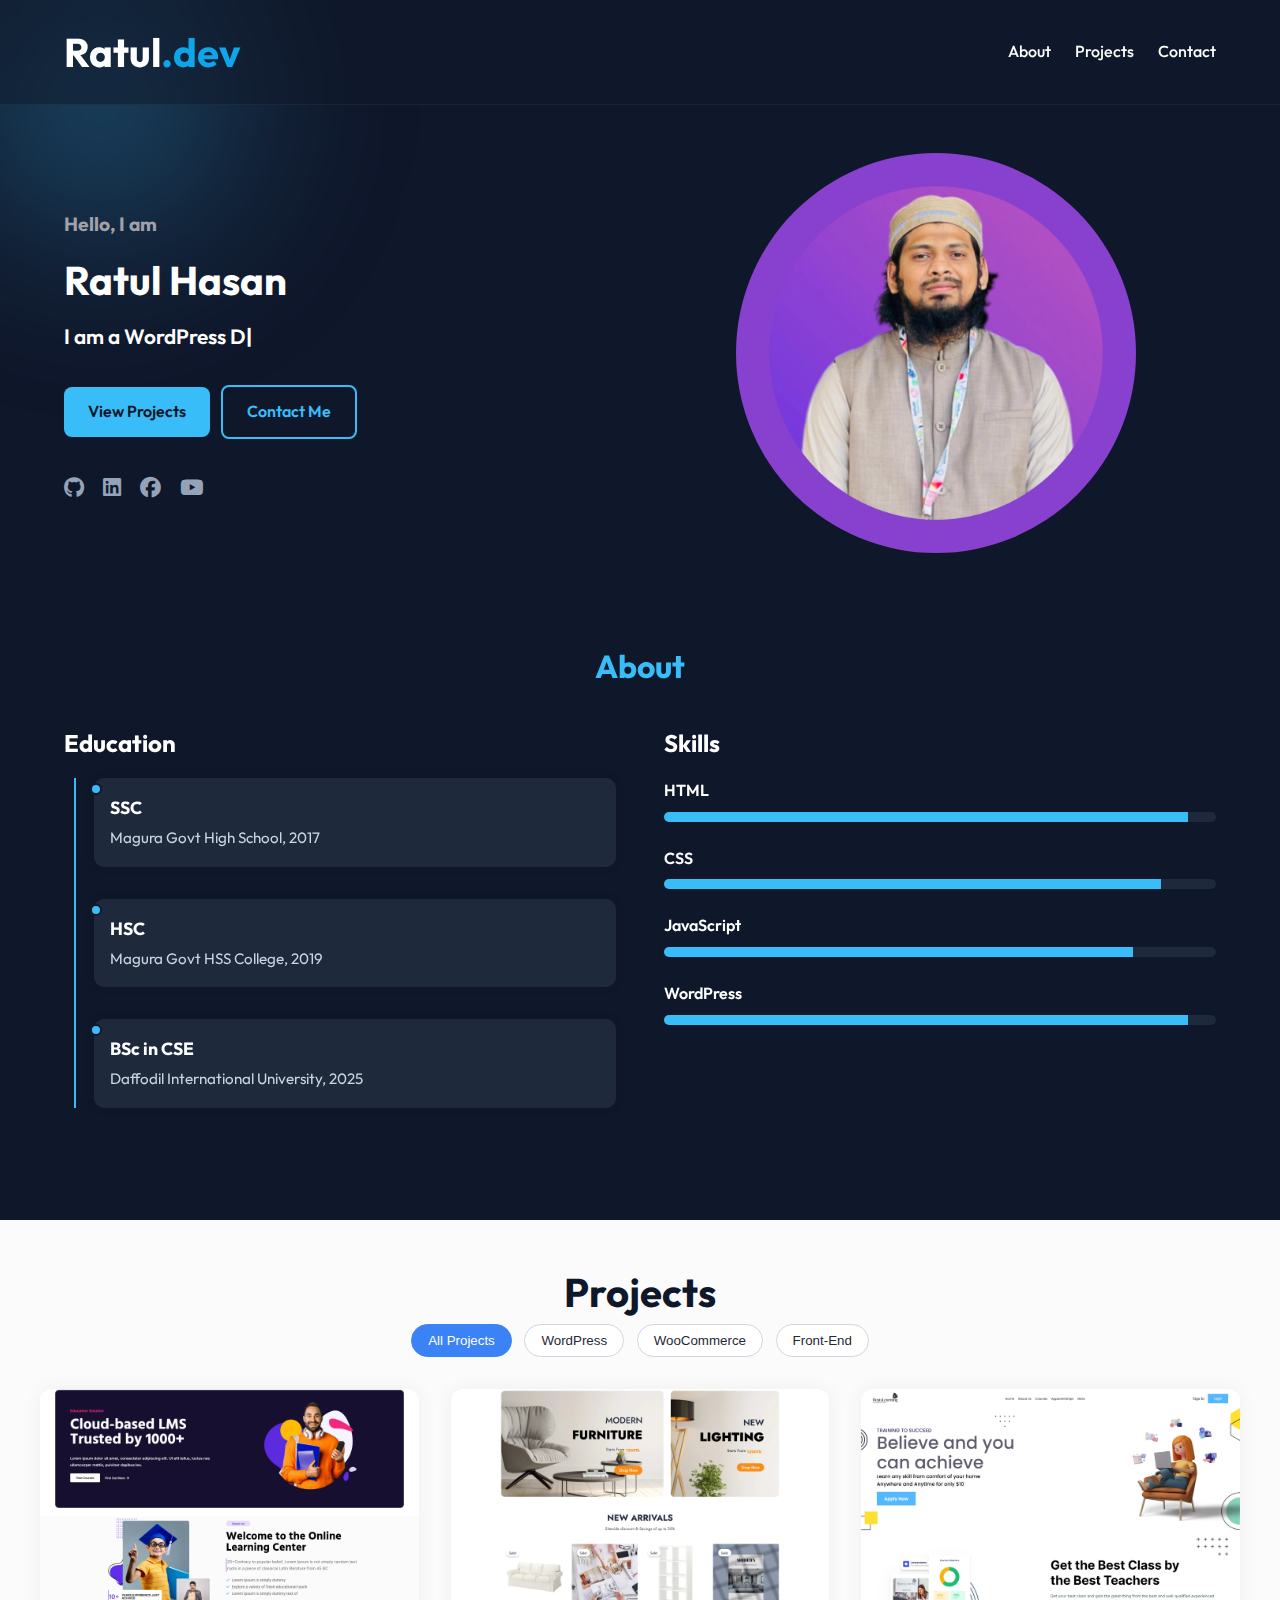
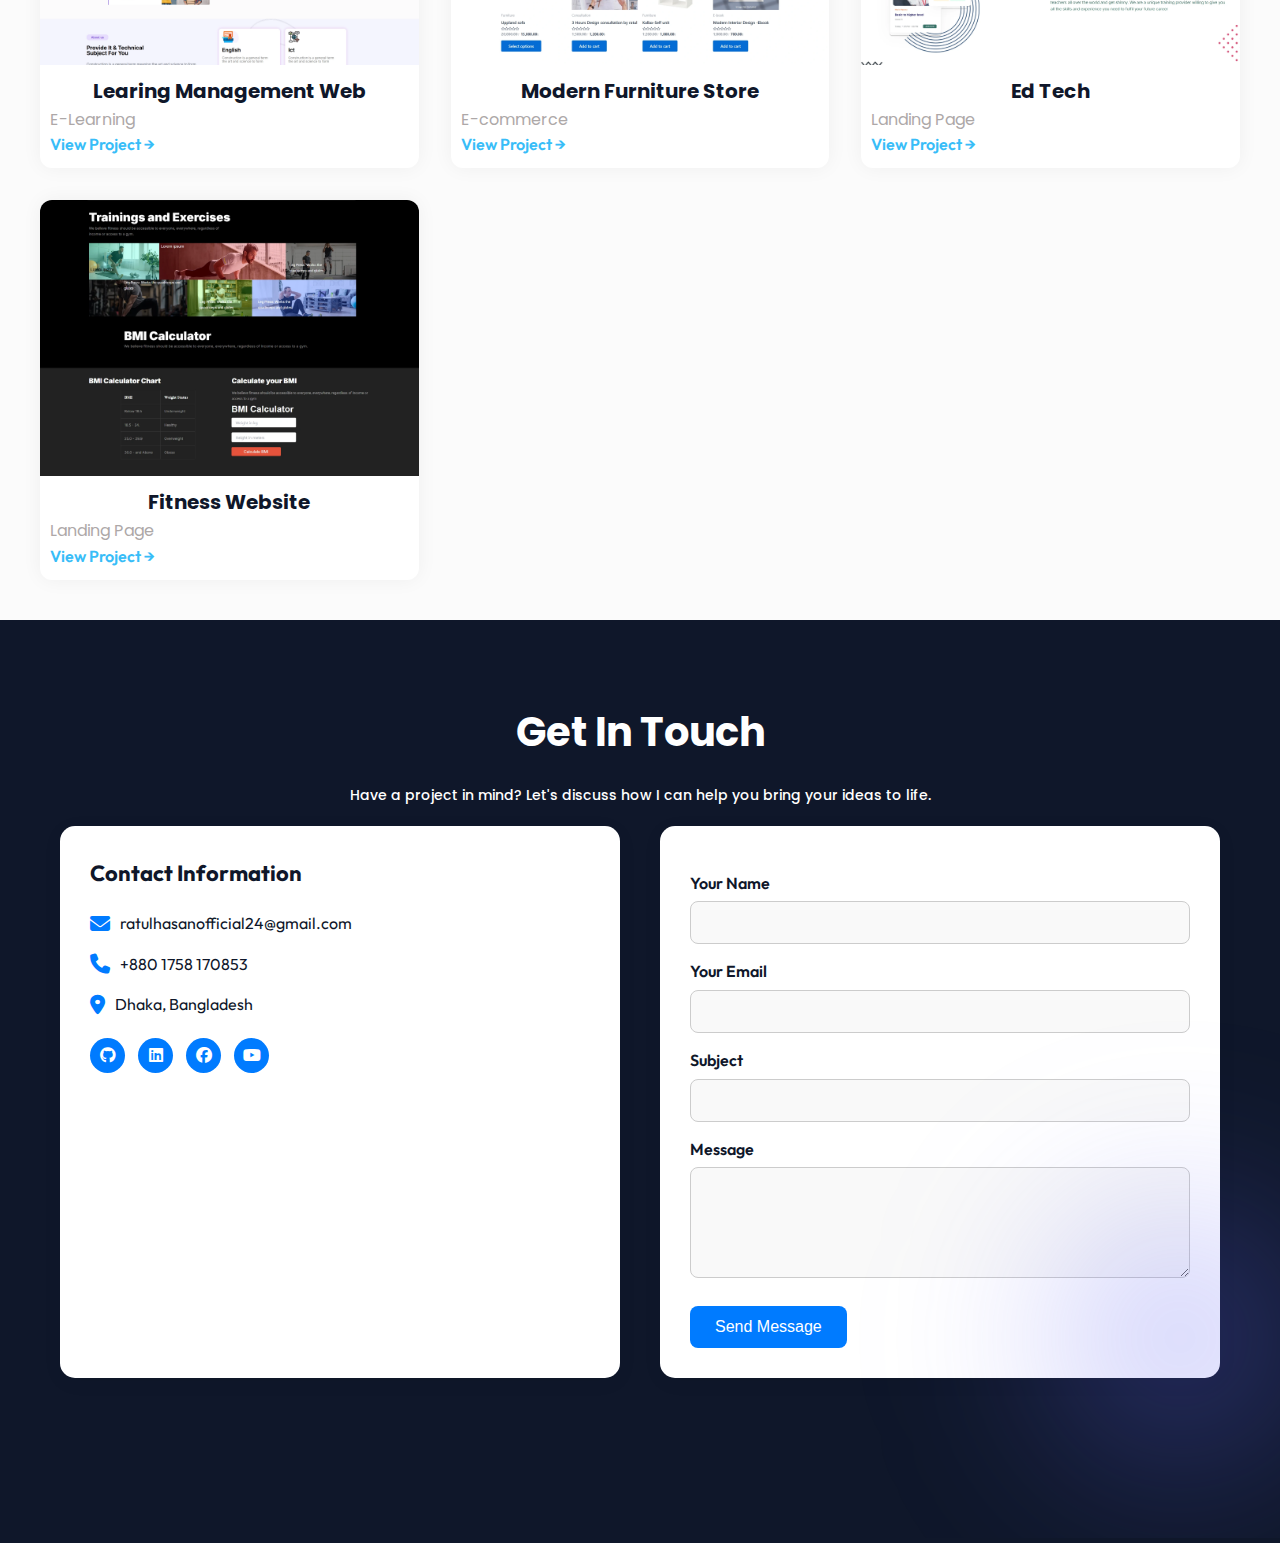
<file: index.html>
<!DOCTYPE html>
<html lang="en">
<head>
  <meta charset="UTF-8" />
  <meta name="viewport" content="width=device-width, initial-scale=1.0"/>
  <title>Ratul Hasan - Portfolio</title>
  <link rel="stylesheet" href="style.css" />
  <link href="https://fonts.googleapis.com/css2?family=Outfit:wght@400;600;700&display=swap" rel="stylesheet">
  <link rel="stylesheet" href="https://cdnjs.cloudflare.com/ajax/libs/font-awesome/6.5.0/css/all.min.css" />
  <link href="https://fonts.googleapis.com/css2?family=Poppins:ital,wght@0,100;0,200;0,300;0,400;0,500;0,600;0,700;0,800;0,900;1,100;1,200;1,300;1,400;1,500;1,600;1,700;1,800;1,900&display=swap" rel="stylesheet">
</head>
<body>

  <header class="hero">
    <div class="navbar">
      <div class="container nav-container">
        <h1 class="logo">Ratul<span class="logo-sub">.dev</span></h1>
        <div class="menu-toggle" id="menu-toggle">
          <i class="fas fa-bars"></i>
        </div>
        <ul class="nav-links" id="nav-links">
          <li><a href="#about">About</a></li>
          <li><a href="#projects">Projects</a></li>
          <li><a href="#contact">Contact</a></li>
        </ul>
      </div>
    </div>

    <div class="container hero-wrapper">
      <div class="hero-content">
        <h2>Hello, I am</h2>
        <h1>Ratul Hasan</h1>
        <p><span id="typing-text"></span><span class="cursor">|</span></p>

        <div class="hero-buttons">
          <a href="#projects" class="btn primary">View Projects</a>
          <a href="#contact" class="btn outline">Contact Me</a>
        </div>

        <div class="social-icons1">
          <a href="https://github.com/ratul4051"><i class="fab fa-github"></i></a>
          <a href="https://www.linkedin.com/in/ratul4051/"><i class="fab fa-linkedin"></i></a>
          <a href="https://www.facebook.com/md.ratul.hasan.25/"><i class="fab fa-facebook"></i></a>
          <a href="#"><i class="fab fa-youtube"></i></a>
        </div>
      </div>

      <div class="hero-image">
        <img src="./img/hero_image.webp" alt="Hero Image" />
      </div>
    </div>
  </header>
  <section class="about" id="about">
    <div class="container">
      <h2 class="section-title">About</h2>
      <div class="about-wrapper">
        
        <!-- Education Timeline -->
        <div class="about-left">
          <h3>Education</h3>
          <div class="timeline">
            <div class="timeline-item">
              <span class="dot"></span>
              <div class="timeline-content">
                <h4>SSC</h4>
                <p>Magura Govt High School, 2017</p>
              </div>
            </div>
            <div class="timeline-item">
              <span class="dot"></span>
              <div class="timeline-content">
                <h4>HSC</h4>
                <p>Magura Govt HSS College, 2019</p>
              </div>
            </div>
            <div class="timeline-item">
              <span class="dot"></span>
              <div class="timeline-content">
                <h4>BSc in CSE</h4>
                <p>Daffodil International University, 2025 </p>
              </div>
            </div>
          </div>
        </div>
  
        <!-- Skills Progress Bars -->
        <div class="about-right">
          <h3>Skills</h3>
          <div class="skill">
            <p>HTML</p>
            <div class="progress-bar"><div class="progress" style="width: 95%"></div></div>
          </div>
          <div class="skill">
            <p>CSS</p>
            <div class="progress-bar"><div class="progress" style="width: 90%"></div></div>
          </div>
          <div class="skill">
            <p>JavaScript</p>
            <div class="progress-bar"><div class="progress" style="width: 85%"></div></div>
          </div>
          <div class="skill">
            <p>WordPress</p>
            <div class="progress-bar"><div class="progress" style="width: 95%"></div></div>
          </div>
        </div>
  
      </div>
    </div>
  </section>
  
  <section class="portfolio-section" id="projects">
    <h4>Projects</h4>
    <div class="portfolio-filter">
      <button class="filter-btn active" data-filter="all">All Projects</button>
      <button class="filter-btn" data-filter="wordpress">WordPress</button>
      <button class="filter-btn" data-filter="woocommerce">WooCommerce</button>
      <button class="filter-btn" data-filter="frontend">Front-End</button>
    </div>
  
    <div class="portfolio-grid">
      <div class="portfolio-card" data-category="wordpress">
        <img src="./img/Rf_academy1.webp" alt="Project 1">
        <div class="description">
          <h4>Learing Management Web</h4>
          <p>E-Learning</p>
          <a href="https://surl.li/mnexwg" class="view-link">View Project →</a>
        </div>
        <div class="portfolio-overlay">
          <h3>LMS Website</h3>
          <a href="https://surl.li/mnexwg" class="view-link">View Project →</a>
        </div>
      </div>
      <div class="portfolio-card" data-category="woocommerce">
        <img src="./img/Funishop_crop.webp" alt="Project 2">
        <div class="description">
          <h4>Modern Furniture Store</h4>
          <p>E-commerce</p>
          <a href="https://surl.li/mnexwg" class="view-link">View Project →</a>
        </div>
        <div class="portfolio-overlay">
          <h3>Furniture Shop</h3>
          <a href="https://surl.gd/edahyf" class="view-link">View Project →</a>
        </div>
      </div>
      <div class="portfolio-card" data-category="Front-End">
        <img src="./img/Edtech.webp" alt="Project 1">
        <div class="description">
          <h4>Ed Tech</h4>
          <p>Landing Page</p>
          <a href="https://surl.li/mnexwg" class="view-link">View Project →</a>
        </div>
        <div class="portfolio-overlay">
          <h3>EdTech Platform</h3>
          <a href="https://ratul4051.github.io/Edtech/" class="view-link">View Project →</a>
        </div>
      </div>
      <div class="portfolio-card" data-category="wordpress">
        <img src="./img/Fitness_web.webp" alt="Project 1">
        <div class="description">
          <h4>Fitness Website</h4>
          <p>Landing Page</p>
          <a href="https://surl.li/mnexwg" class="view-link">View Project →</a>
        </div>
        <div class="portfolio-overlay">
          <h3>Fitness Web</h3>
          <a href="#" class="view-link">View Project →</a>
        </div>
      </div>
    </div>
  </section>
  
  <section id="contact" class="get_in">
    <h5 class="contact-head">Get In Touch</h5>
    <p>Have a project in mind? Let's discuss how I can help you bring your ideas to life.</p>
  
    <div class="contact-container">
      <!-- Contact Info -->
      <div class="contact-info">
        <h3>Contact Information</h3>
        <div class="info-item"><i class="fas fa-envelope"></i> ratulhasanofficial24@gmail.com</div>
        <div class="info-item"><i class="fas fa-phone"></i> +880 1758 170853</div>
        <div class="info-item"><i class="fas fa-map-marker-alt"></i> Dhaka, Bangladesh</div>
  
        <div class="social-icons">
          <a href="https://github.com/ratul4051"><i class="fab fa-github"></i></a>
          <a href="https://www.linkedin.com/in/ratul4051/"><i class="fab fa-linkedin"></i></a>
          <a href="https://www.facebook.com/md.ratul.hasan.25/"><i class="fab fa-facebook"></i></a>
          <a href="#"><i class="fab fa-youtube"></i></a>
        </div>
      </div>
  
      <!-- Contact Form -->
      <form class="contact-form" action="https://formsubmit.co/ratulhasanofficial24@gmail.com" method="POST">
        <input type="hidden" name="_captcha" value="false">
        <input type="hidden" name="_next" value="https://ratul4051.github.io/Portfolio//thank.html">
  
        <label>Your Name</label>
        <input type="text" name="name" required>
  
        <label>Your Email</label>
        <input type="email" name="email" required>
  
        <label>Subject</label>
        <input type="text" name="subject" required>
  
        <label>Message</label>
        <textarea name="message" rows="5" required></textarea>
  
        <button type="submit">Send Message</button>
      </form>
    </div>
  </section>
  
  
  <script src="script.js"></script>
</body>
</html>
</file>
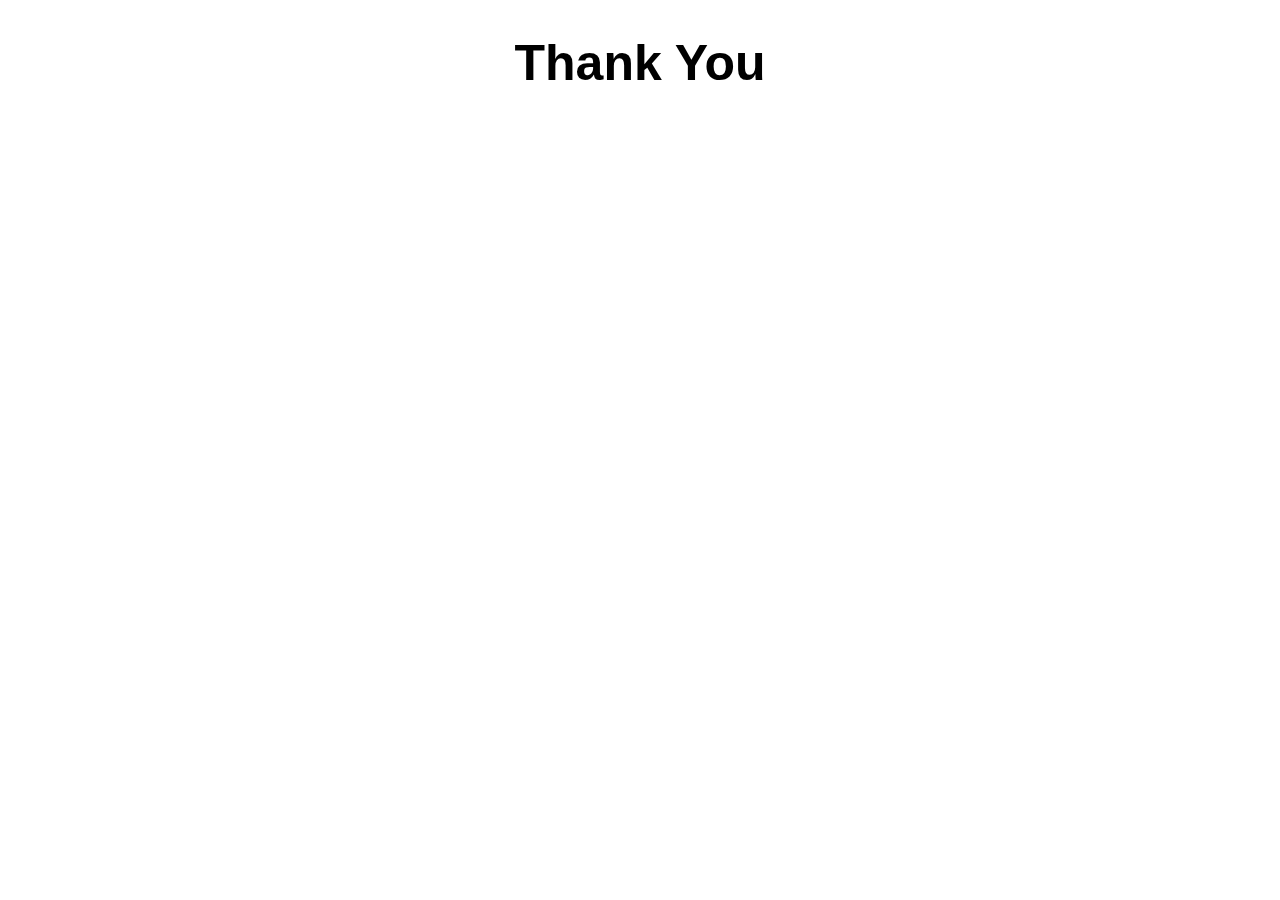
<file: thank.html>
<!DOCTYPE html>
<html lang="en">
<head>
    <meta charset="UTF-8">
    <meta name="viewport" content="width=device-width, initial-scale=1.0">
    <title>Document</title>
</head>
<body>
    <h1 style="font-size: 50px;font-family: 'Poppins',sans-serif;text-align: center;color: black;">Thank You</h1>
</body>
</html>
</file>
<file: style.css>
* {
    margin: 0;
    padding: 0;
    box-sizing: border-box;
  }
  
  body {
    font-family: 'Outfit', sans-serif;
    background-color: #0F172A;
    color: #ffffff;
    line-height: 1.6;
    overflow-x: hidden;
    position: relative;
  }
  
  body::before,
  body::after {
    content: "";
    position: absolute;
    width: 400px;
    height: 400px;
    border-radius: 50%;
    filter: blur(80px);
    z-index: 0;
  }
  
  body::before {
    top: -100px;
    left: -100px;
    background: radial-gradient(circle, rgba(56,189,248,0.4), transparent 70%);
  }
  
  body::after {
    bottom: -100px;
    right: -100px;
    background: radial-gradient(circle, rgba(99,102,241,0.4), transparent 70%);
  }
  
  .container {
    width: 90%;
    max-width: 1200px;
    margin: 0 auto;
    position: relative;
    z-index: 1;
  }
  
  /* Navbar */
  .navbar {
    position: sticky;
    top: 0;
    width: 100%;
    background: rgba(15, 23, 42, 0.5);
    backdrop-filter: blur(16px);
    -webkit-backdrop-filter: blur(16px);
    border-bottom: 1px solid rgba(255, 255, 255, 0.05);
    z-index: 999;
  }
  
  .nav-container {
    display: flex;
    justify-content: space-between;
    align-items: center;
    padding: 0.75rem 0;
  }
  
  .logo {
    font-size: 1.5rem;
    font-weight: 700;
    color: #ffffff;
  }
  .logo-sub{
    color: #0ea5e9;
  }
  
  .nav-links {
    list-style: none;
    display: flex;
    gap: 1.5rem;
  }
  
  .nav-links a {
    text-decoration: none;
    color: #ffffff;
    font-weight: 500;
    transition: color 0.3s;
  }
  
  .nav-links a:hover {
    color: #38BDF8;
  }
  
  .menu-toggle {
    display: none;
    font-size: 1.5rem;
    color: #38BDF8;
    cursor: pointer;
  }
  
  /* Hero Section */
  .hero {
    padding: 0px 0;
    position: relative;
    z-index: 1;
  }
  
  .hero-wrapper {
    margin-top: 3rem;
    display: flex;
    align-items: center;
    justify-content: space-between;
    gap: 2rem;
    flex-wrap: wrap-reverse;
  }
  
  .hero-content {
    flex: 1;
    min-width: 280px;
  }
  
  .hero h2 {
    font-size: 1.2rem;
    color: #A1A1AA;
  }
  
  .hero h1 {
    font-size: 2.5rem;
    margin: 0.5rem 0;
    font-weight: 700;
  }
  
  .hero p {
    font-size: 1.3rem;
    color: #fff;
    margin-bottom: 2rem;
  }
  
  #typing-text {
    color: #fff;
    font-weight: 600;
  }
  
  .cursor {
    font-weight: bold;
    color: #ffffff;
    animation: blink 1s infinite;
  }
  
  @keyframes blink {
    0%, 100% { opacity: 1; }
    50% { opacity: 0; }
  }
  
  .hero-buttons .btn {
    display: inline-block;
    padding: 0.75rem 1.5rem;
    margin: 0 0.5rem 1rem 0;
    border-radius: 8px;
    font-weight: 600;
    text-decoration: none;
  }
  
  .primary {
    background-color: #38BDF8;
    color: #0F172A;
  }
  
  .outline {
    border: 2px solid #38BDF8;
    color: #38BDF8;
    background-color: transparent;
  }
  
  .btn:hover {
    opacity: 0.9;
  }
  
  .social-icons1 {
    margin-top: 1rem;
  }
  
  .social-icons1 a {
    color: #94A3B8;
    margin-right: 1rem;
    font-size: 1.3rem;
    transition: color 0.3s ease;
  }
  
  .social-icons1 a:hover {
    color: #38BDF8;
  }
  
  .hero-image {
    flex: 1;
    text-align: center;
    min-width: 280px;
  }
  
  .hero-image img {
    width: 400px;
    height: 400px;
    border-radius: 50%;
    animation: float 3s ease-in-out infinite;
  }
  
  @keyframes float {
    0%, 100% {
      transform: translateY(0);
    }
    50% {
      transform: translateY(-10px);
    }
  }
  .about {
    padding: 80px 0;
    background-color: #0F172A;
  }
  
  .section-title {
    text-align: center;
    font-size: 2.5rem;
    color: #38BDF8;
    margin-bottom: 2.5rem;
    font-weight: 700;
  }
  
  .about-wrapper {
    display: flex;
    flex-wrap: wrap;
    gap: 3rem;
    justify-content: space-between;
  }
  
  .about-left, .about-right {
    flex: 1;
    min-width: 300px;
  }
  
  .about-left h3,
  .about-right h3 {
    font-size: 1.5rem;
    color: #ffffff;
    margin-bottom: 1rem;
  }
  
  /* Timeline */
  .timeline {
    position: relative;
    padding-left: 30px;
  }
  
  .timeline::before {
    content: "";
    position: absolute;
    left: 10px;
    top: 0;
    bottom: 0;
    width: 2px;
    background: #38BDF8;
  }
  
  .timeline-item {
    position: relative;
    margin-bottom: 2rem;
  }
  
  .timeline-item .dot {
    position: absolute;
    left: -4px;
    top: 5px;
    width: 12px;
    height: 12px;
    background: #38BDF8;
    border-radius: 50%;
    border: 2px solid #0F172A;
  }
  
  .timeline-content {
    background: #1E293B;
    padding: 1rem;
    border-radius: 10px;
    box-shadow: 0 0 10px rgba(0,0,0,0.1);
  }
  
  .timeline-content h4 {
    color: #ffffff;
    margin-bottom: 0.25rem;
    font-size: 1.1rem;
  }
  
  .timeline-content p {
    color: #CBD5E1;
    font-size: 0.95rem;
  }
  
  /* Skills */
  .skill {
    margin-bottom: 1.5rem;
  }
  
  .skill p {
    margin-bottom: 0.5rem;
    font-weight: 600;
  }
  
  .progress-bar {
    background: #1E293B;
    border-radius: 20px;
    overflow: hidden;
    height: 10px;
  }
  
  .progress {
    height: 100%;
    background-color: #38BDF8;
    width: 0;
    animation: grow 2s ease forwards;
  }
  
  @keyframes grow {
    0% {
      width: 0;
    }
  }
  /* Scroll fix */
body {
  overflow-x: hidden;
}

/* Section title */
.section-title {
  font-size: 2rem;
  font-weight: 700;
  text-align: center;
  margin-bottom: 2rem;
  color: #38BDF8;
}

/* Portfolio Section */
.portfolio-section {
  padding: 40px 20px;
  background-color: #fbfbfb;
}
.portfolio-section h4{
font-size: 40px;
font-weight: 700;
text-align: center;
color: #0F172A;
}
.portfolio-filter {
  text-align: center;
  margin-bottom: 2rem;
}

.filter-btn {
  border: 1px solid #d1d5db;
  background: #fff;
  color: #1f2937;
  padding: 0.5rem 1rem;
  border-radius: 9999px;
  margin: 0 0.3rem;
  cursor: pointer;
  font-weight: 500;
  transition: all 0.3s ease;
}

.filter-btn.active,
.filter-btn:hover {
  background: #3b82f6;
  color: #fff;
  border-color: #3b82f6;
}

.portfolio-grid {
  display: grid;
  grid-template-columns: repeat(auto-fit, minmax(300px, 1fr));
  gap: 2rem;
  max-width: 1200px;
  margin: 0 auto;
}

.portfolio-card {
  position: relative;
  overflow: hidden;
  border-radius: 12px;
  box-shadow: 0 0 20px rgba(0, 0, 0, 0.05);
  cursor: pointer;
  background-color: #ffffff;
}

.portfolio-card img {
  width:100%;
  height:auto;
  display: block;
  transition: transform 0.3s ease;
}

.portfolio-card:hover img {
  transform: scale(1.05);
}

.portfolio-overlay {
  position: absolute;
  top: 0;
  left: 0;
  width: 100%;
  height:75%;
  background: rgba(15, 23, 42, 0.85);
  color: #fff;
  display: flex;
  flex-direction: column;
  justify-content: center;
  align-items: center;
  opacity: 0;
  transition: opacity 0.3s ease;
}

.portfolio-card:hover .portfolio-overlay {
  opacity: 1;
}

.portfolio-overlay h3 {
  font-size: 1.25rem;
  margin-bottom: 0.5rem;
}

.view-link {
  color: #38bdf8;
  font-weight: 600;
  text-decoration: none;
  transition: color 0.3s ease;
}

.view-link:hover {
  color: #0ea5e9;
}
.description{
  text-align:start;
  padding: 10px;
}
.description p{
  color: rgb(173, 168, 168);
  font-size: 16px;
  font-family: "Poppins",sans-serif;
}
.description h4{
  font-size: 20px;
  color: #0F172A;
  font-family: 'Poppins',sans-serif;
}
/*contact*/
.get_in{
  padding: 60px 20px;
  max-width: 1200px;
  margin: auto;
}
.get_in h5{
font-family: 'Poppins',sans-serif;
font-size: 40px;
text-align: center;
font-weight: 700;
margin:20px 0px ;
}
.get_in p{
  font-family: 'Poppins',sans-serif;
  font-size: 14px;
  text-align: center;
  font-weight: 500;
  margin-bottom: 20px;
  }
.contact-container {
  display: flex;
  flex-wrap: wrap;
  gap: 40px;
  justify-content: center;
  
}

.contact-info,
.contact-form {
  flex: 1 1 500px;
  background: #fff;
  border-radius: 15px;
  padding: 30px;
  box-shadow: 0 4px 20px rgba(0, 0, 0, 0.05);
  
}
.contact-info{
  align-items: center;
}
.contact-info h3 {
  font-size: 22px;
  margin-bottom: 20px;
  color: #0F172A;
}
.info-item {
  display: flex;
  align-items: center;
  margin: 15px 0;
  font-size: 16px;
  color: #0F172A;
}
.info-item i {
  color: #007bff;
  font-size: 20px;
  margin-right: 10px;
}
.social-icons {
  margin-top: 20px;
}

.social-icons a {
  display: inline-block;
  margin-right: 10px;
  color: #fff;
  background: #007bff;
  width: 35px;
  height: 35px;
  line-height: 35px;
  text-align: center;
  border-radius: 50%;
  transition: 0.3s;
}

.social-icons a:hover {
  background: #0056b3;
}

.contact-form label {
  display: block;
  font-weight: 600;
  margin: 15px 0 5px;
  color: #0F172A;
}
.contact-form input,
.contact-form textarea {
  width: 100%;
  padding: 12px 15px;
  border-radius: 8px;
  border: 1px solid #ccc;
  background: #f9f9f9;
  font-size: 15px;
  transition: border 0.3s;
}

.contact-form input:focus,
.contact-form textarea:focus {
  outline: none;
  border-color: #007bff;
}

.contact-form button {
  margin-top: 20px;
  background: #007bff;
  color: #fff;
  padding: 12px 25px;
  border: none;
  border-radius: 8px;
  font-size: 16px;
  cursor: pointer;
  transition: background 0.3s;
}

.contact-form button:hover {
  background: #0056b3;
}
  /* Responsive */
  @media (max-width: 768px) {
    .about-wrapper {
      flex-direction: column;
    }
  }
  
  @media (max-width: 768px) {
    .contact-container {
      flex-direction: column;
    }}
  /* Responsive */
  @media (max-width: 768px) {
    .menu-toggle {
      display: block;
    }
  
    .nav-links {
      display: none;
      flex-direction: column;
      position: absolute;
      top: 60px;
      right: 5%;
      background: rgba(15, 23, 42, 0.95);
      padding: 1rem;
      border-radius: 10px;
      box-shadow: 0 8px 16px rgba(0,0,0,0.2);
    }
  
    .nav-links.active {
      display: flex;
    }
  
    .nav-links li {
      margin: 0.5rem 0;
    }
  
    .hero-wrapper {
      flex-direction: column-reverse;
      text-align: center;
    }
  
    .hero h1 {
      font-size: 2rem;
    }
  }
</file>
